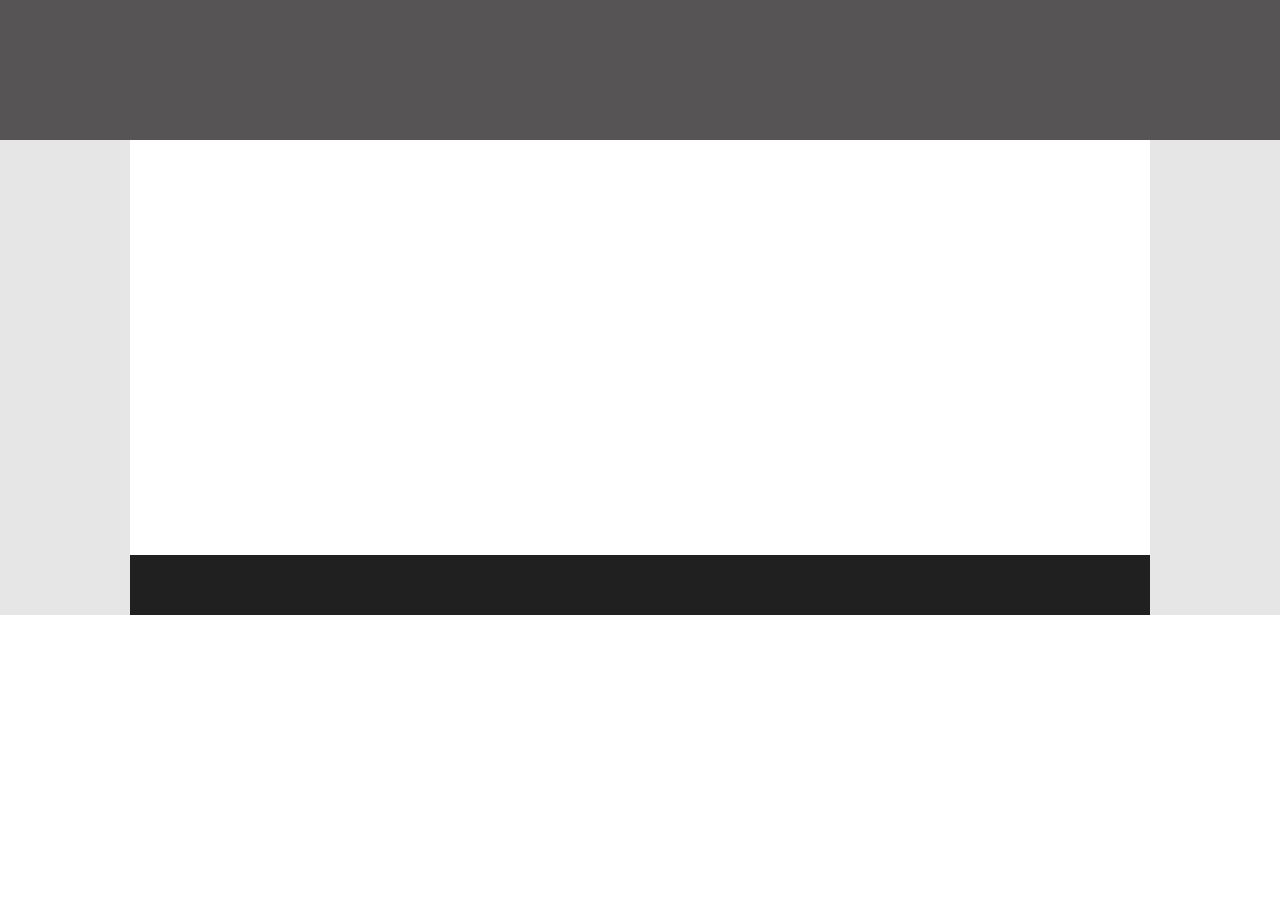
<file: drill-1/index.html>
<!DOCTYPE html>
<html lang="en">
  <head>
    <meta charset="UTF-8" />
    <meta http-equiv="X-UA-Compatible" content="IE=edge" />
    <meta name="viewport" content="width=device-width, initial-scale=1.0" />
    <title>Document</title>
    <link rel="stylesheet" href="index.css" />
  </head>
  <body>
    <header id="top-box"></header>
    <main>
      <section id="left-box"></section>
      <section id="right-box"></section>
    </main>
    <footer id="bottom-box"></footer>
  </body>
</html>
</file>
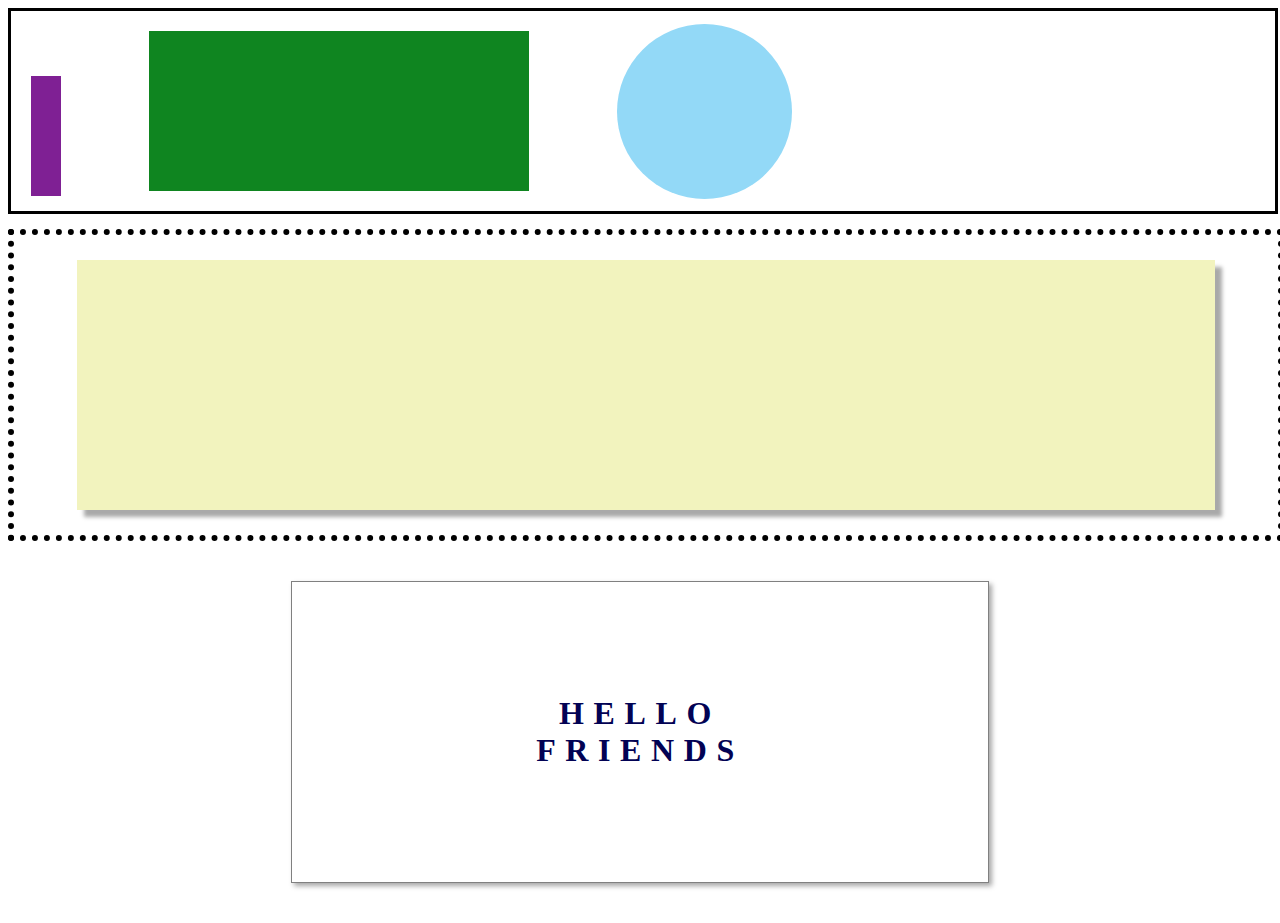
<file: drill-2/index.html>
<!DOCTYPE html>
<html lang="en">
  <head>
    <meta charset="UTF-8" />
    <meta http-equiv="X-UA-Compatible" content="IE=edge" />
    <meta name="viewport" content="width=device-width, initial-scale=1.0" />
    <title>This is a title</title>
    <link rel="stylesheet" href="index.css" />
  </head>
  <body>
    <section id="top-box">
      <section id="purple-box"></section>
      <section id="green-box"></section>
      <section id="blue-circle"></section>
    </section>
    <section id="middle-box">
      <section id="yellow-box"></section>
    </section>
    <section id="bottom-box">
      <h1>HELLO <br />FRIENDS</h1>
    </section>
  </body>
</html>
</file>
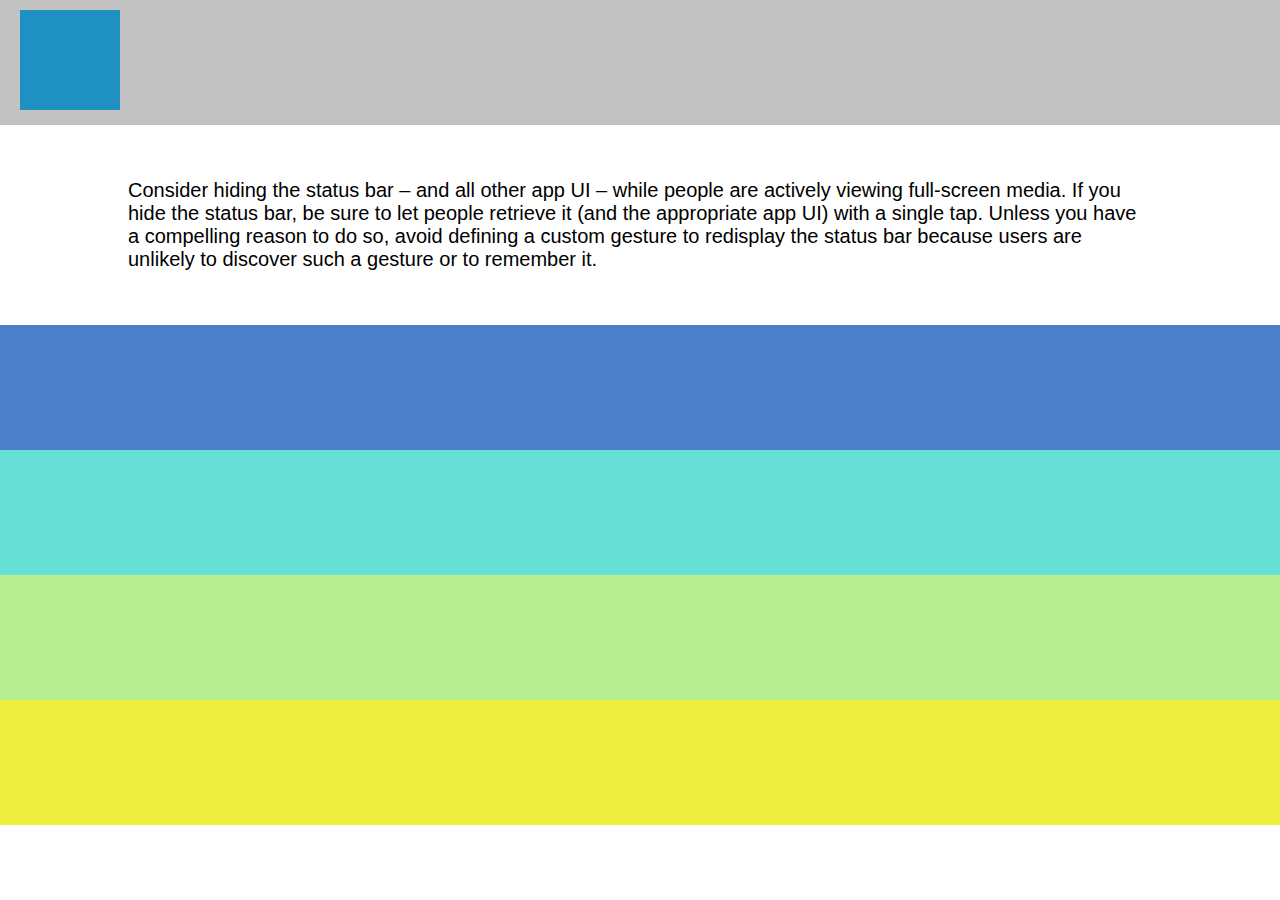
<file: drill-3/index.html>
<!DOCTYPE html>
<html lang="en">
  <head>
    <meta charset="UTF-8" />
    <meta http-equiv="X-UA-Compatible" content="IE=edge" />
    <meta name="viewport" content="width=device-width, initial-scale=1.0" />
    <title>Document</title>
    <link rel="stylesheet" href="index.css" />
  </head>
  <body>
    <header>
      <div class="little-blue"></div>
    </header>

    <section class="whitespace rainbow">
      <p>
        Consider hiding the status bar – and all other app UI – while people are
        actively viewing full-screen media. If you hide the status bar, be sure
        to let people retrieve it (and the appropriate app UI) with a single
        tap. Unless you have a compelling reason to do so, avoid defining a
        custom gesture to redisplay the status bar because users are unlikely to
        discover such a gesture or to remember it.
      </p>
    </section>
    <section class="blue-stripe rainbow"></section>
    <section class="lightblue-stripe rainbow"></section>
    <section class="green-stripe rainbow"></section>
    <section class="yellow-stripe rainbow"></section>
  </body>
</html>
</file>
<file: drill-1/index.css>
* {
  margin: 0px;
}

#top-box {
  width: 100%;
  height: 140px;
  background-color: rgb(86, 84, 84);
}

#bottom-box {
  width: 100%;
  height: 60px;
  background-color: rgb(32, 32, 32);
  float: bottom;
  z-index: -1;
  position: absolute;
  top: 555px;
}

#right-box {
  width: 130px;
  height: 475px;
  background-color: rgb(230, 230, 230);
  z-index: 0;
}

#left-box {
  width: 130px;
  height: 475px;
  background-color: rgb(230, 230, 230);
  margin-left: 500px;
  float: right;
  z-index: 0;
}
</file>
<file: drill-2/index.css>
#top-box {
  height: 200px;
  width: 100%;
  border-style: solid;
  border-width: 3px;
  display: flex;
  justify-content: flex-start;
  align-items: center;
}
#top-box section {
  margin-right: 7%;
}

#middle-box {
  height: 300px;
  width: 100%;
  border-style: dotted;
  border-width: 6px;
  margin-top: 15px;
  display: flex;
  align-items: center;
  justify-content: center;
}
#blue-circle {
  height: 175px;
  width: 175px;
  background-color: rgb(147, 217, 247);
  border-width: 4px;
  border-radius: 50%;
}
#purple-box {
  background-color: rgb(127, 32, 148);
  height: 60%;
  width: 30px;
  margin-left: 20px;
  margin-top: 50px;
}
#green-box {
  background-color: rgb(15, 133, 32);
  height: 80%;
  width: 30%;
}
#bottom-box {
  border-style: solid;
  border-color: grey;
  border-width: 1.5px;
  box-shadow: 3px 3px 5px rgb(167, 167, 167);
  height: 300px;
  width: 55%;
  border-style: solid;
  margin: 40px auto;
  display: flex;
  justify-content: center;
  align-items: center;
}
#yellow-box {
  background-color: rgb(242, 243, 190);
  height: 250px;
  width: 90%;
  box-shadow: 7px 7px 4px darkgrey;
}

h1 {
  text-align: center;
  color: rgb(2, 2, 84);
  letter-spacing: 0.3em;
}
</file>
<file: drill-3/index.css>
body {
  box-sizing: border-box;
  margin: 0;
  padding: 0;
}
header {
  width: 100%;
  height: 125px;
  background-color: rgb(194, 194, 194);
}
.little-blue {
  background-color: rgb(30, 145, 194);
  width: 100px;
  height: 100px;
  transform: translateY(10px);
  margin-left: 20px;
}
.rainbow {
  height: 125px;
  width: 100%;
}
.whitespace {
  height: 200px;
  width: 100%;

  display: flex;
  align-items: center;
  justify-content: center;
}
.blue-stripe {
  background-color: rgb(75, 127, 201);
}
.lightblue-stripe {
  background-color: rgb(102, 223, 215);
}
.green-stripe {
  background-color: rgb(183, 238, 144);
}
.yellow-stripe {
  background-color: rgb(238, 238, 62);
}
p {
  width: 80%;
  font-size: 20px;
  text-align: center;
  text-align: left;
  font-family: Verdana, Geneva, Tahoma, sans-serif;
}
</file>
